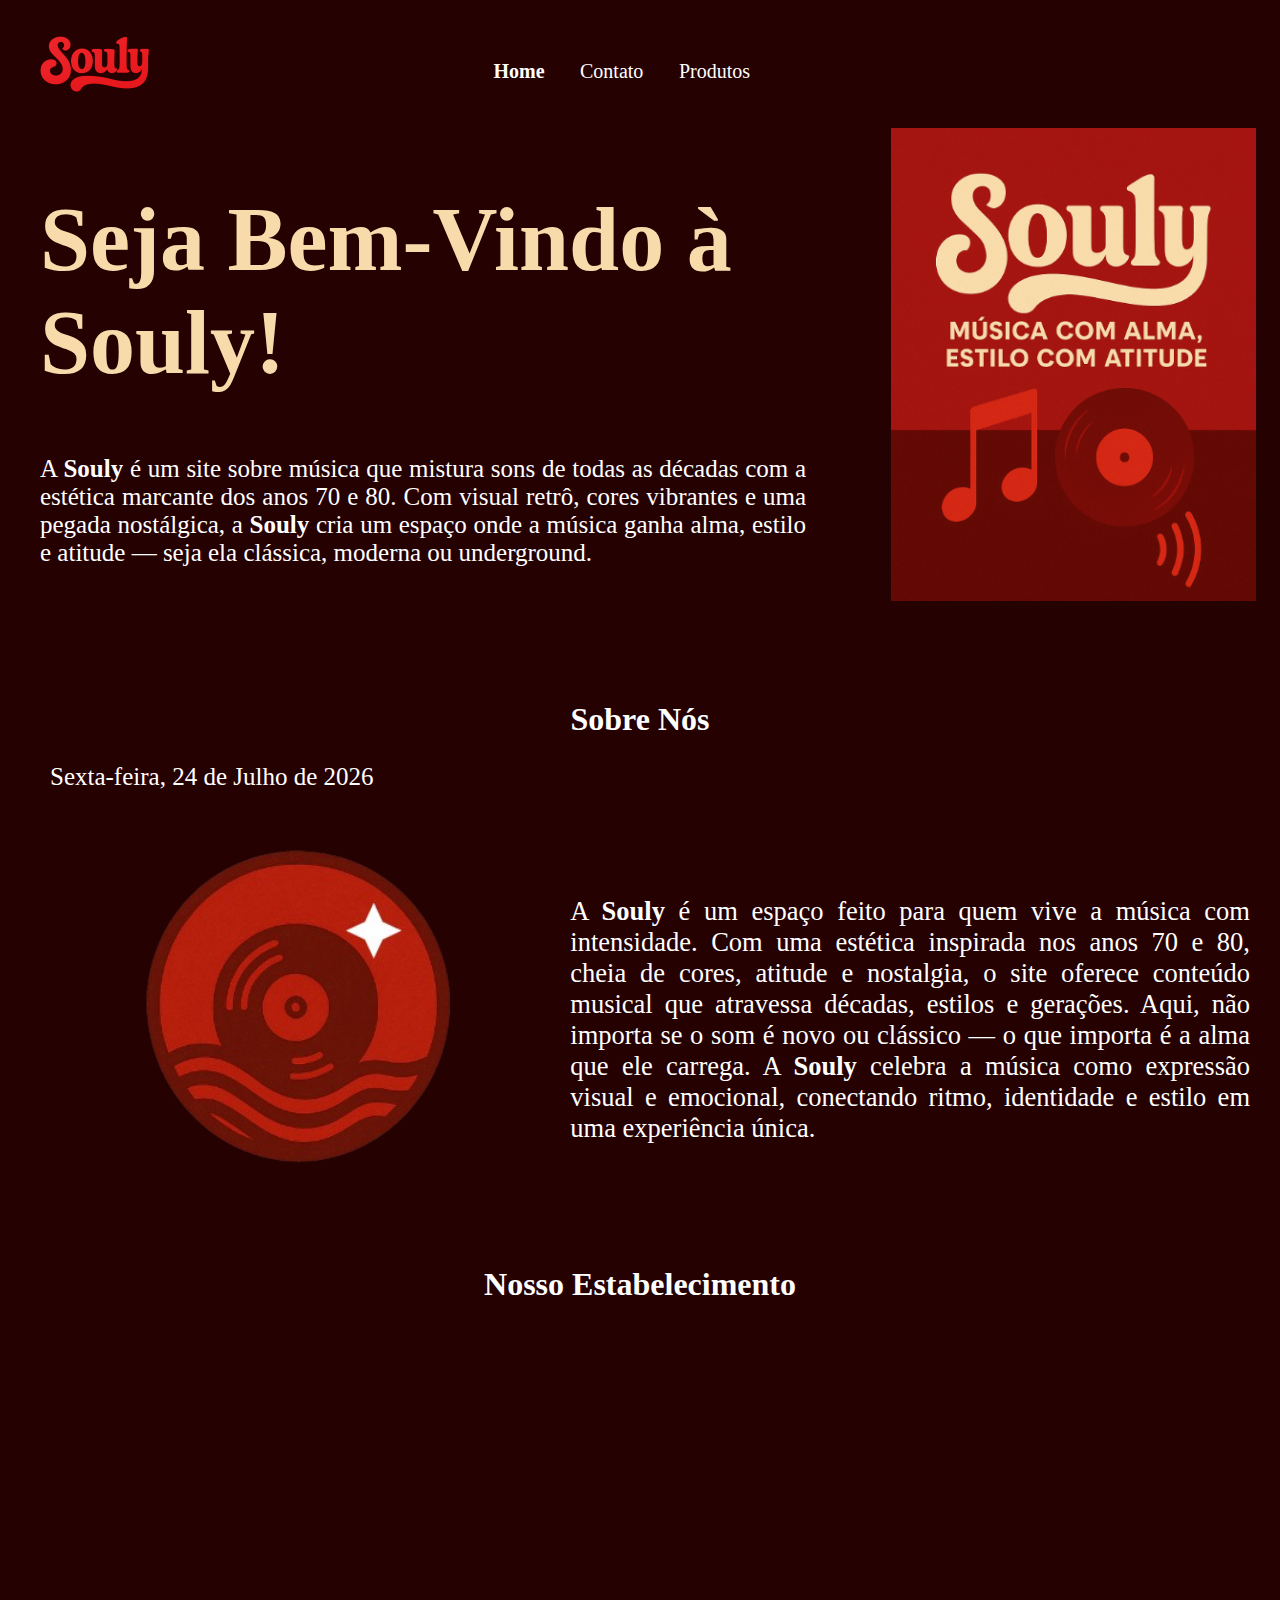
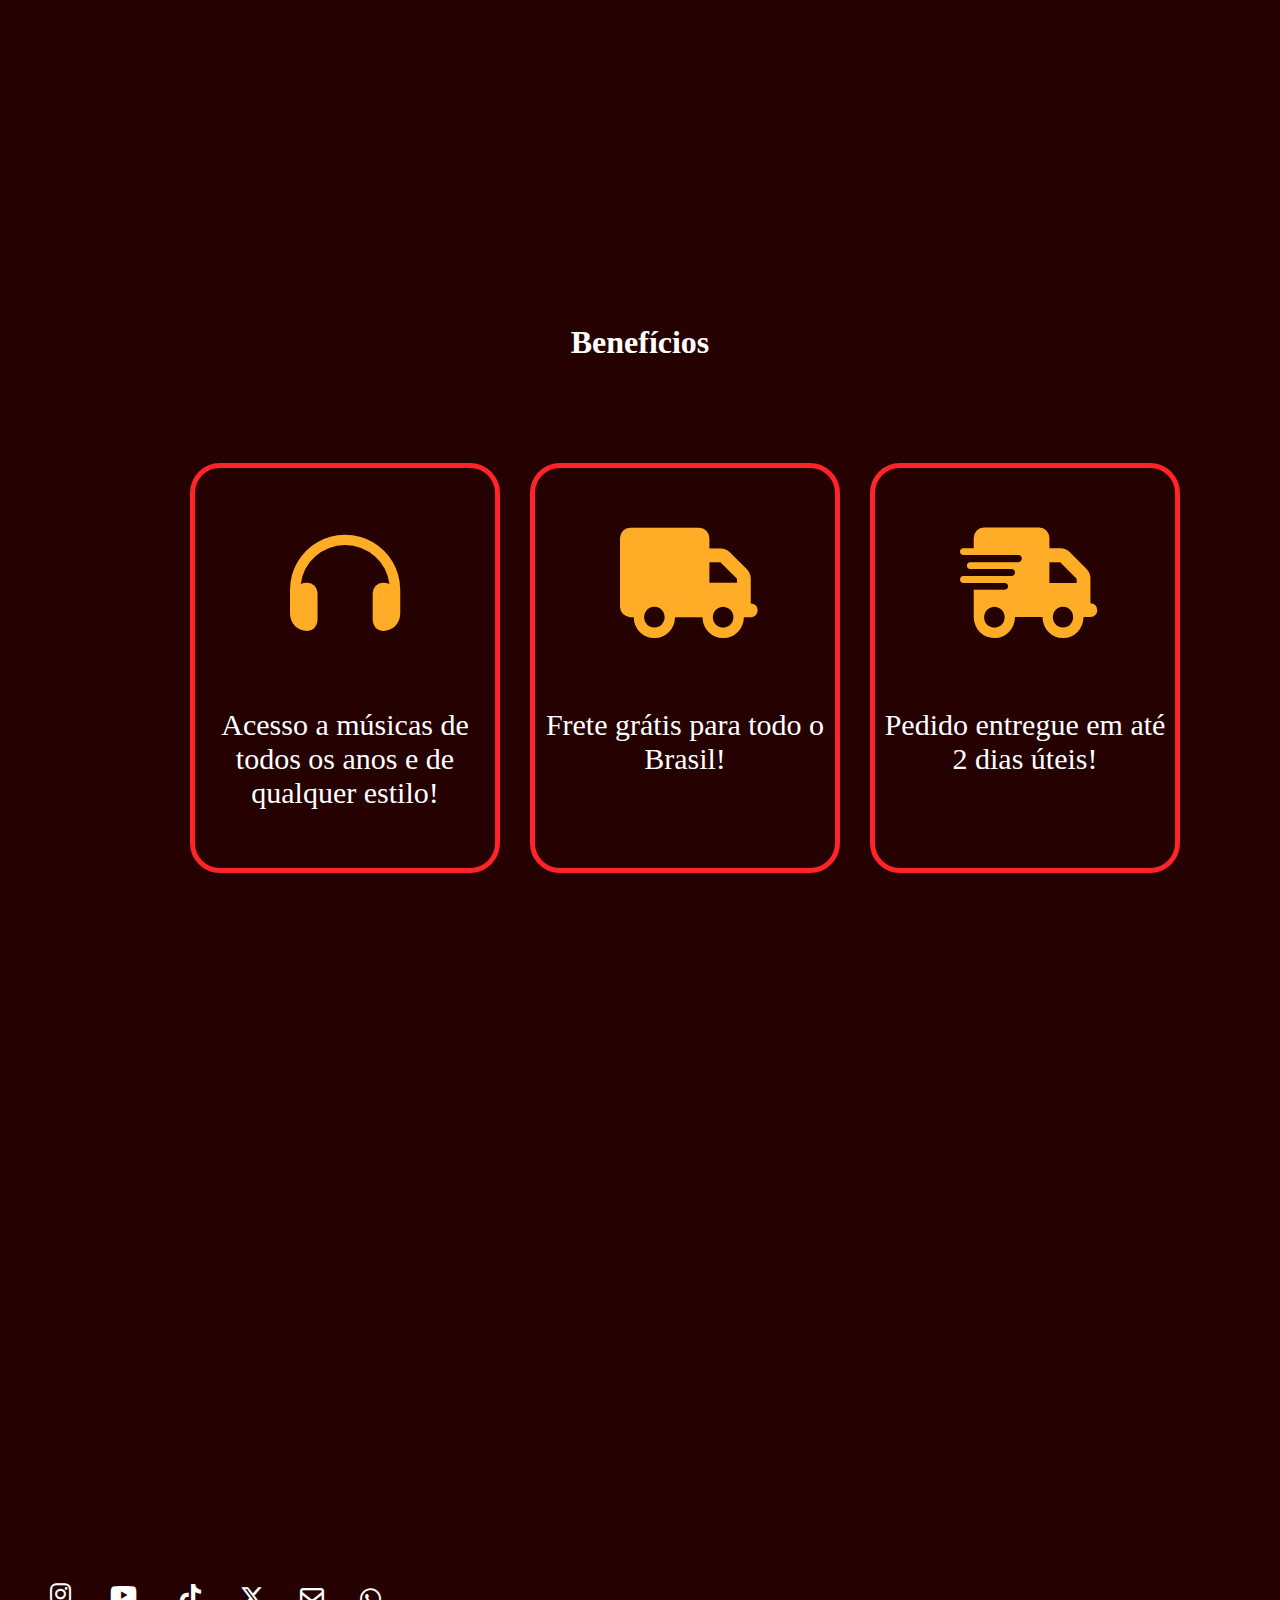
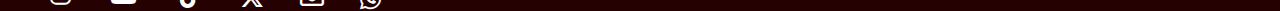
<file: index.html>
<html>
    <head>
        <link rel="stylesheet" href="css.css">
        <link rel="stylesheet" href="https://cdnjs.cloudflare.com/ajax/libs/font-awesome/6.5.0/css/all.min.css">
        <meta charset="UTF-8">
        <link rel="icon" type="image/png" href="soulyy.png">
        <meta name="viewport" content="width=device-width, initial-scale=1.0">
        <title>Home | Souly</title>
        <script>
            alert('Bem Vindo à Souly');

            dia = new Array("Domingo", "Segunda-feira", "Terça-feira", "Quarta-feira", "Quinta-feira", "Sexta-feira", "Sábado")
            mes = new Array("Janeiro", "Fevereiro", "Março", "Abril", "Maio", "Junho", "Julho", "Agosto", "Setembro", "Outubro", "Novembro", "Dezembro")
            data = new Date
        </script>
    </head>
        <body>
            <header>
                <div>
                    <!--Logo SPORTFY-->
                    <a href="index.html" self="blank">
                        <img src="soulyy.png" title="Souly" class="logo"/>
                    </a>
                    <!--MENU-->
                    <nav class="itens">
                        <ul>
                            <!--ITENS DO MENU-->
                            <a href="index.html"><strong>Home</strong></a>
                            <a href="indexcontato.html">Contato</a>
                            <a href="indexprodutos.html">Produtos</a>
                        </ul>
                    </nav>
                </div>
            </header>
            <!--INÍCIO-->
            <div class="container">
                <div class="divBannerTexto">
                    <h1 class="titulo">Seja Bem-Vindo à Souly!</h1>
                    <p>A <strong>Souly</strong> é um site sobre música que mistura sons de todas as décadas com a estética marcante dos anos 70 e 80. Com visual retrô, cores vibrantes e uma pegada nostálgica, a <strong>Souly</strong> cria um espaço onde a música ganha alma, estilo e atitude — seja ela clássica, moderna ou underground.</p>
                </div>
                <img src="cortada.png" title="Música" class="banner">
            </div>
            <!--SOBRE NÓS-->
                <h1 class="sobre">Sobre Nós</h1>
                <p>
                    <script>
                        document.write(dia[data.getDay()] + ", " + data.getDate() + " de " + mes[data.getMonth()] + " de " + data.getFullYear());
                    </script>
                </p>
                    <div class="container2">
                            <img src="logo_imagem.png" title="Logo" class="imagem"/>
                        <div class="quadrado">
                            <div>
                                <p class="nos">A <strong>Souly</strong> é um espaço feito para quem vive a música com intensidade. Com uma estética inspirada nos anos 70 e 80, cheia de cores, atitude e nostalgia, o site oferece conteúdo musical que atravessa décadas, estilos e gerações. Aqui, não importa se o som é novo ou clássico — o que importa é a alma que ele carrega. A <strong>Souly</strong> celebra a música como expressão visual e emocional, conectando ritmo, identidade e estilo em uma experiência única.</p>
                            </div>
                        </div>
                    </div>
            <!--LOCALIZAÇÃO-->
            <h1 class="localizacao">Nosso Estabelecimento</h1>
                <iframe src="https://www.google.com/maps/embed?pb=!1m18!1m12!1m3!1d3654.8841334497256!2d-46.560911525484116!3d-23.644320164643613!2m3!1f0!2f0!3f0!3m2!1i1024!2i768!4f13.1!3m3!1m2!1s0x94ce5cec46ebe475%3A0x8d2c14858d37a05e!2sEscola%20Senai%20Armando%20de%20Arruda%20Pereira!5e0!3m2!1spt-BR!2sbr!4v1748568190153!5m2!1spt-BR!2sbr" width="600" height="450" style="border:0; margin-left: 377px; margin-top: 50px;" allowfullscreen="" loading="lazy" referrerpolicy="no-referrer-when-downgrade"></iframe>
            <!--BENEFÍCIOS-->
            <h1 class="beneficio">Benefícios</h1>
                <div class="container3">
                    <div class="quadrado2">
                        <i class="fa-solid fa-headphones" style="color: #ffac27; font-size: 110px; margin-left: 95px; margin-top: 60px;"></i>
                        <p class="b">Acesso a músicas de todos os anos e de qualquer estilo!</p>                       
                    </div>
                    <div class="quadrado2">
                        <i class="fa-solid fa-truck" style="color: #ffac27; font-size: 110px; margin-left: 85px; margin-top: 60px;"></i>
                        <p class="b">Frete grátis para todo o Brasil!</p>
                    </div>
                    <div class="quadrado2">
                        <i class="fa-solid fa-truck-fast" style="color: #ffac27; font-size: 110px; margin-left: 85px; margin-top: 60px;"></i>
                        <p class="b">Pedido entregue em até 2 dias úteis!</p>
                    </div>
                </div>
            <!--VÍDEO-->
            <iframe width="600" height="450" style="margin-top: 150px; margin-left: 377px;" src="https://www.youtube.com/embed/QWmJxAVGnEk?si=-pH3RGFQObwanLsm" title="YouTube video player" frameborder="0" allow="accelerometer; autoplay; clipboard-write; encrypted-media; gyroscope; picture-in-picture; web-share" referrerpolicy="strict-origin-when-cross-origin" allowfullscreen></iframe>
            <!--RODAPÉ-->
                <footer>
                    
                    <div class="instagram">
                        <a href="https://www.instagram.com/g.rafaelribeiro/"><i class="fa-brands fa-instagram fa-xl" style="color: #ffffff; margin-top: 20px; margin-right: 40px;"></i></a><a><i class="fa-brands fa-youtube fa-xl" style="color: #ffffff; margin-left: 60px;"></i></a><a><i class="fa-brands fa-tiktok fa-xl" style="color: #ffffff; margin-left: 130px;"></i></a><a><i class="fa-brands fa-x-twitter fa-xl" style="color: #ffffff; margin-left: 190px;"></i></a><a><i class="fa-regular fa-envelope fa-xl" style="color: #ffffff; margin-left: 250px;"></i></a><a><i class="fa-brands fa-whatsapp fa-xl" style="color: white; margin-left: 310px;"></i></a>
                    </div>
                </footer>
        </body>
</html>
</file>
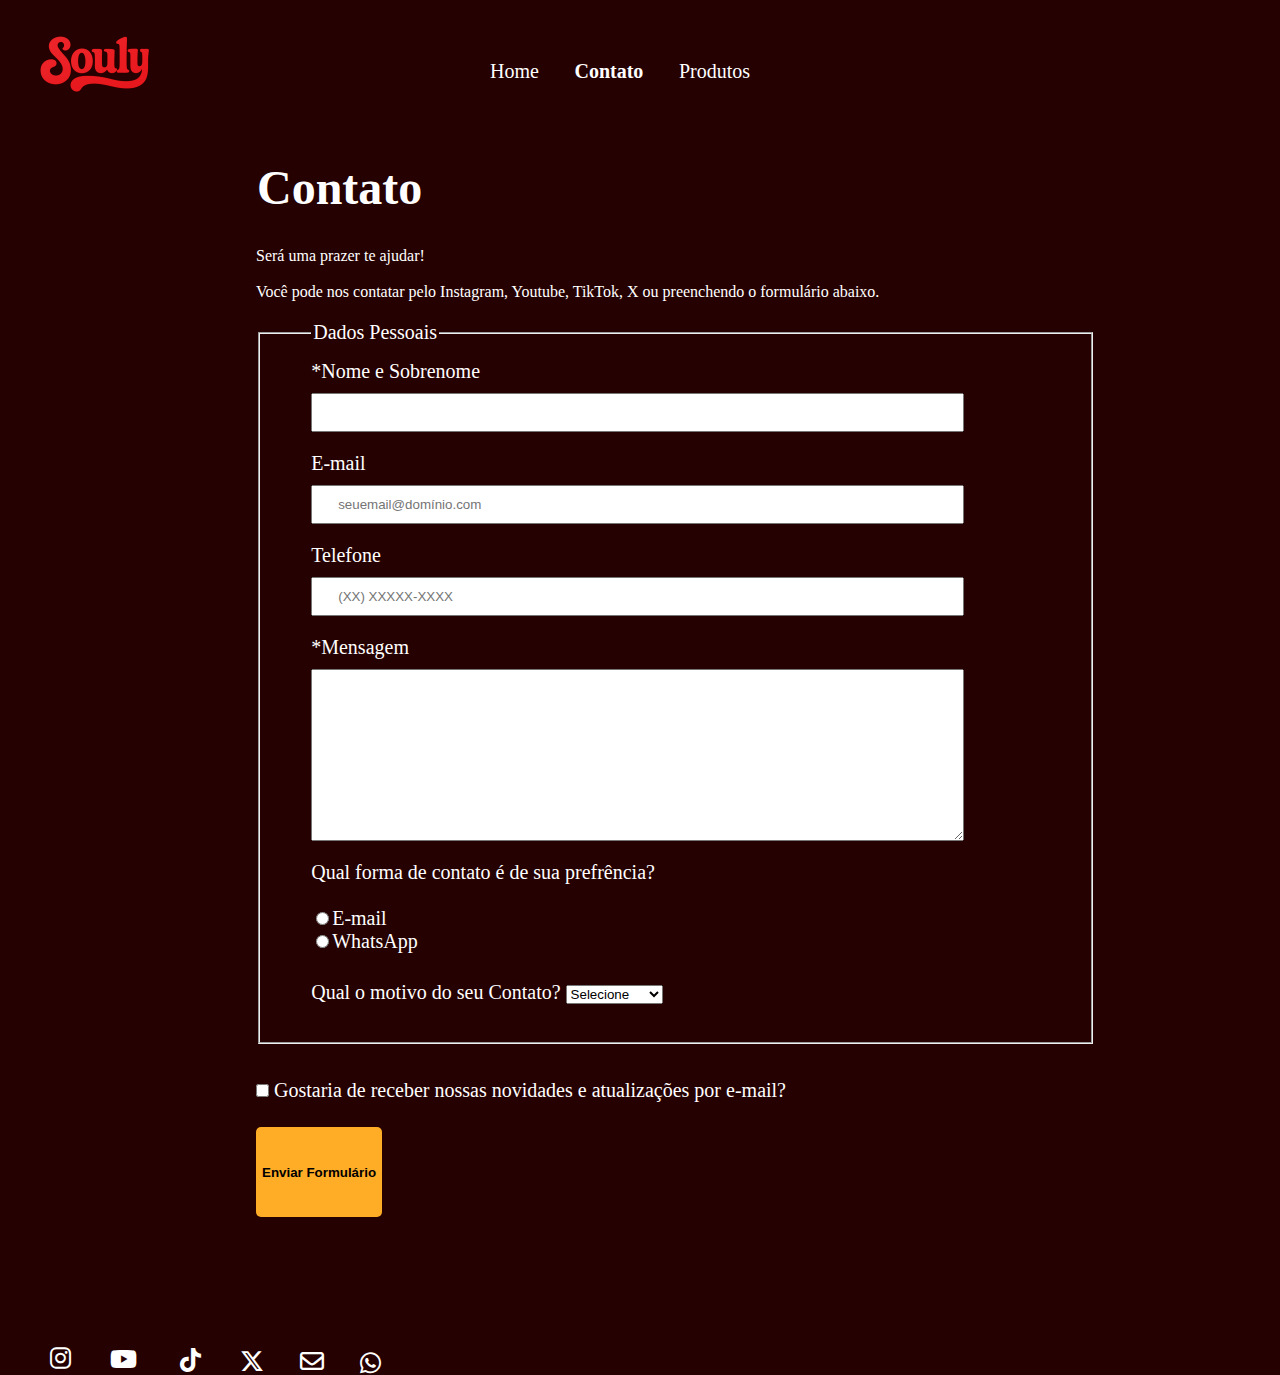
<file: indexcontato.html>
<html>
    <head>
        <link rel="stylesheet" href="contato.css">
        <link rel="stylesheet" href="https://cdnjs.cloudflare.com/ajax/libs/font-awesome/6.5.0/css/all.min.css">
        <meta charset="UTF-8">
        <link rel="icon" type="image/png" href="soulyy.png">
        <meta name="viewport" content="width=device-width, initial-scale=1.0">
        <title>Contato | Souly</title>
    </head>
        <body>
            <header>
                <div>
                    <!--Logo SPORTFY-->
                    <a href="index.html" self="blank">
                        <img src="soulyy.png" title="Souly" class="logo"/>
                    </a>
                    <!--MENU-->
                    <nav class="itens">
                        <ul>
                            <!--ITENS DO MENU-->
                            <a href="index.html">Home</a>
                            <a href="indexcontato.html"><strong>Contato</strong></a>
                            <a href="indexprodutos.html">Produtos</a>
                        </ul>
                    </nav>
                </div>
            </header>
            <main>
                <ul class="contatos-titulos">
                    <h1 class="contatos-item" style="color: white; font-family: Tahoma; text-decoration: none; font-size: 300%; margin-left: 17.5%;"> Contato</h1>
                </ul>
                <div id="formRetorno" class="divRetorno">
                    
                    <p id="textoRetorno" class="texto-contatos"></p>
                </div>
                <div id="formulario">
                    <p class="texto-contatos">
                        Será uma prazer te ajudar!
                        <br><br>
                        Você pode nos contatar pelo Instagram, Youtube, TikTok, X ou preenchendo o formulário abaixo.
                    </p>
                    <form id="frmContato">
                        <fieldset>
                            <legend style="color: white; font-family: Tahoma;">Dados Pessoais</legend>
                            <label style="color: white; font-family: Tahoma;">*Nome e Sobrenome</label>
                            <input type="text" id="sobrenome" name="" class="input-padrao" required>

                            <label style="color: white; font-family: Tahoma;">E-mail</label>
                            <input type="text" id="email" name="" class="input-padrao" placeholder="seuemail@domínio.com">

                            <label style="color: white; font-family: Tahoma;">Telefone</label>
                            <input type="tel" id="telefone" name="" class="input-padrao" placeholder="(XX) XXXXX-XXXX">

                            <label style="color: white; font-family: Tahoma;">*Mensagem</label>
                            <textarea cols="70" rows="10" id="mensagem" class="input-padrao" required></textarea>

                            <label style="color: white; font-family: Tahoma;">Qual forma de contato é de sua prefrência?
                                <br><br>
                                <input type="radio" value="radio-mail" name="Contato">E-mail
                                <br>
                                <input type="radio" value="radio-zap" name="Contato">WhatsApp
                            </label>

                            <br>
                            <label style="color: white; font-family: Tahoma;">Qual o motivo do seu Contato?
                                <select>
                                    <option>Selecione</option>
                                    <option>Dúvida</option>
                                    <option>Sugestão</option>
                                    <option>Elogio</option>
                                    <option>Reclamação</option>
                                </select>
                            </label>
                            <br>
                        </fieldset>

                        <label style="color: white; font-family: Tahoma;"><input type="checkbox" class="chk"> Gostaria de receber nossas novidades e atualizações por e-mail?</label>

                        <input type="submit" id="enviar" value="Enviar Formulário" class="enviar">
                    </form>
                </div>
            </main>
            <!--RODAPÉ-->
                <footer>
                    <div class="instagram">
                        <a href="https://www.instagram.com/g.rafaelribeiro/"><i class="fa-brands fa-instagram fa-xl" style="color: #ffffff; margin-top: 20px; margin-right: 40px;"></i></a><a><i class="fa-brands fa-youtube fa-xl" style="color: #ffffff; margin-left: 60px;"></i></a><a><i class="fa-brands fa-tiktok fa-xl" style="color: #ffffff; margin-left: 130px;"></i></a><a><i class="fa-brands fa-x-twitter fa-xl" style="color: #ffffff; margin-left: 190px;"></i></a><a><i class="fa-regular fa-envelope fa-xl" style="color: #ffffff; margin-left: 250px;"></i></a><a><i class="fa-brands fa-whatsapp fa-xl" style="color: white; margin-left: 310px;"></i></a>
                    </div>
                </footer>
                <script src="form.js"></script>
        </body>
</html>
</file>
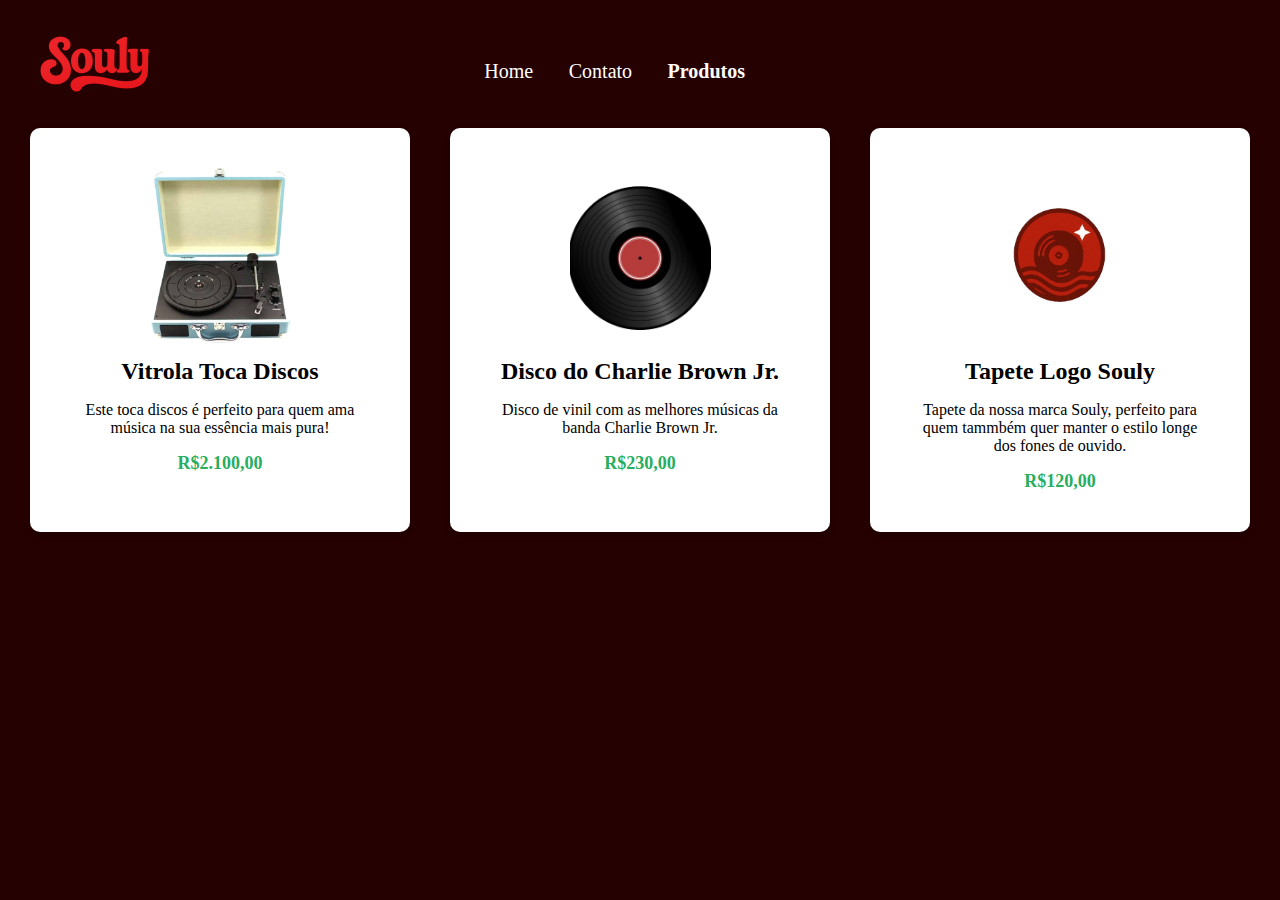
<file: indexprodutos.html>
<html>
    <head>
        <link rel="stylesheet" href="produtos.css">
        <link rel="stylesheet" href="https://cdnjs.cloudflare.com/ajax/libs/font-awesome/6.5.0/css/all.min.css">
        <meta charset="UTF-8">
        <link rel="icon" type="image/png" href="soulyy.png">
        <meta name="viewport" content="width=device-width, initial-scale=1.0">
        <title>Produtos | Souly</title>
        <script>
            //POP-UP de detalhe do produto
                function abrirDetalhes(nome, imagem, descricao, preco) {
                const url = `indexpop-produtos.html?nome=${encodeURIComponent(nome)}&imagem=${encodeURIComponent(imagem)}&descricao=${encodeURIComponent(descricao)}&preco=${encodeURIComponent(preco)}`;
                window.open(url, '_blank', "width=800,height=700"); 
            }
        </script>
    </head>
        <body>
            <header>
                <div>
                    <!--Logo SPORTFY-->
                    <a href="index.html" self="blank">
                        <img src="soulyy.png" title="Souly" class="logo"/>
                    </a>
                    <!--MENU-->
                    <nav class="itens">
                        <ul>
                            <!--ITENS DO MENU-->
                            <a href="index.html">Home</a>
                            <a href="indexcontato.html">Contato</a>
                            <a href="indexprodutos.html"><strong>Produtos</strong></a>
                        </ul>
                    </nav>
                </div>
            </header>
            <div class="container">
                <div class="card" onclick="abrirDetalhes('Vitrola Toca Discos','toca_disco.png','Este toca discos é perfeito para quem ama música na sua essência mais pura!','Por: R$2.100,00')">
                    <img src="toca_disco.png" alt="Produto 1">
                    <h2>Vitrola Toca Discos</h2>
                    <p>Este toca discos é perfeito para quem ama música na sua essência mais pura!</p>
                    <span class="preco">R$2.100,00</span>    
                </div>
                <div class="card" onclick="abrirDetalhes('Disco de Vinil Charlie Brown Jr.','disco1.png','Este disco é perfeito para pessoas que gostam das músicas da banda Charlie Brown Jr!','Por: R$230,00')">
                    <img src="disco1.png" alt="Produto 1">
                    <h2>Disco do Charlie Brown Jr.</h2>
                    <p>Disco de vinil com as melhores músicas da banda Charlie Brown Jr.</p>
                    <span class="preco">R$230,00</span>    
                </div>
                <div class="card" onclick="abrirDetalhes('Tapete Logo Souly','logo_imagem.png','Este é o tapete é perfeito para quem quer extender seus gostos por músicas para fora dos fones de ouvidos!','Por: R$120,00')">
                    <img src="logo_imagem.png" alt="Produto 1">
                    <h2>Tapete Logo Souly</h2>
                    <p>Tapete da nossa marca Souly, perfeito para quem tammbém quer manter o estilo longe dos fones de ouvido.</p>
                    <span class="preco">R$120,00</span>    
                </div>
            </div>
</file>
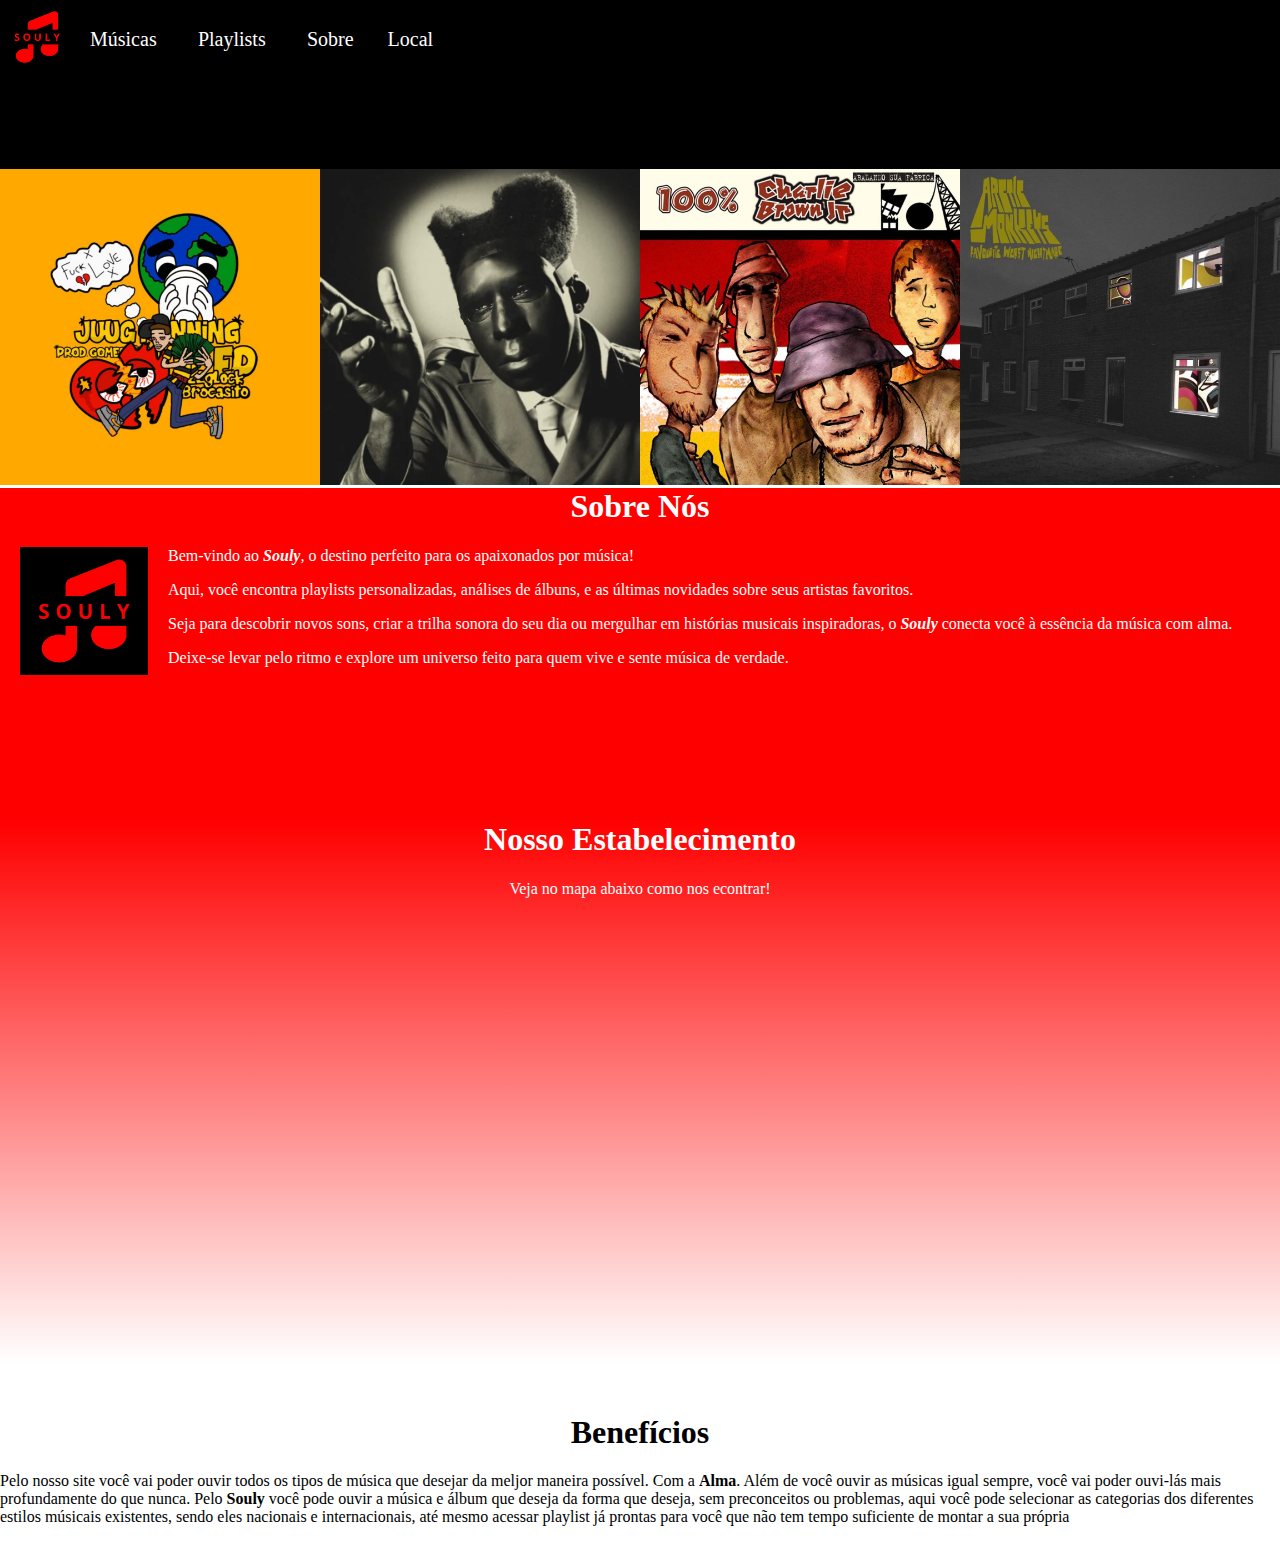
<file: Início.html>
<html>
    <head>
        <link rel="stylesheet" href="Tamanho.css">
        <meta charset="UTF-8">
        <title>Souly - Ouça músicas com a alma</title>
        <link rel="icon" type="image/jpeg" href="newlogo.jpeg">
    </head>
    <body>
        <header>
            <div class = "divheader">
                <!--Logo-->
                <a href="file:///C:/Users/Rafael/Desktop/Desenvolvimento_WEB/In%C3%ADcio.html" self="_blank">
                    <img src="newlogo.jpeg" title="Logo" class="newlogo"/>
                </a>
                <!--Menu-->
                <nav>
                    <ul>
                        <!--Itens do Menu-->
                        <a href="file:///C:/Users/Rafael/Desktop/Desenvolvimento_WEB/Continua%C3%A7%C3%A3o.html" self="_blank" class="risco">Músicas</a>   |   
                        <a href="file:///C:/Users/Rafael/Desktop/Desenvolvimento_WEB/Continua%C3%A7%C3%A3o2.html" self="_blank" class="risco">Playlists</a>   |  
                        <a href="#" class="risco">Sobre</a>
                        <a href="#" class="risco">Local</a>
                    </ul>
                </nav>
            </div>
        </header>
            <img src="banner2.jpg" title="banner" class="imagem">
        <main>
            <section class="fundo">
                <h1 class="titulo">Sobre Nós</h1>
                <img src="newlogo.jpeg" title="foto" class="foto"/>
                <p> Bem-vindo ao <i><strong>Souly</strong></i>, o destino perfeito para os apaixonados por música! </p> 
                <p> Aqui, você encontra playlists personalizadas, 
                    análises de álbuns, e as últimas novidades sobre seus artistas favoritos. </p> 
                <p> Seja para descobrir novos sons, criar a trilha sonora do seu dia ou mergulhar em histórias musicais inspiradoras, 
                    o <i><strong>Souly</strong></i> conecta você à essência da música com alma. </p>
                <p> Deixe-se levar pelo ritmo e explore um universo feito para quem vive e sente música de verdade. </p>
                </div>
            </section>
            <!--NOSSO ESTABELECIMENTO-->
            <section class="fund">
                <h1 class="lugar">Nosso Estabelecimento</h1>
                <p class="mapa">Veja no mapa abaixo como nos econtrar!</p>
                <div class="mapaGeral">
                    <iframe src="https://www.google.com/maps/embed?pb=!1m18!1m12!1m3!1d3654.884133449725!2d-46.560911525484144!3d-
                    23.64432016464363!2m3!1f0!2f0!3f0!3m2!1i1024!2i768!4f13.1!3m3!1m2!1s0x94ce5cec46ebe475%3A0x8d2c14858d37a05e!
                    2sEscola%20Senai%20Armando%20de%20Arruda%20Pereira!5e0!3m2!1spt-PT!2sbr!4v1740608308824!5m2!1spt-PT!2sbr" width="600" 
                    height="450" style="border:0;" allowfullscreen="" loading="lazy" referrerpolicy="no-referrer-when-downgrade"></iframe>
                </div>
            </section>
        </main>
        <main>
            <section>
                <h1 class="meio">Benefícios</h1>
                <p class="escrita">Pelo nosso site você vai poder ouvir todos os tipos de música que desejar da meljor maneira possível.
                    Com a <strong>Alma</strong>. Além de você ouvir as músicas igual sempre, você vai poder ouvi-lás mais profundamente do que
                    nunca.
                    Pelo <strong>Souly</strong> você pode ouvir a música e álbum que deseja da forma que deseja, sem preconceitos ou problemas,
                    aqui você pode selecionar as categorias dos diferentes estilos músicais existentes, sendo eles nacionais e internacionais,
                    até mesmo acessar playlist já prontas para você que não tem tempo suficiente de montar a sua própria
                </p>
            </section>
        </main>
    </body>
</html>
</file>
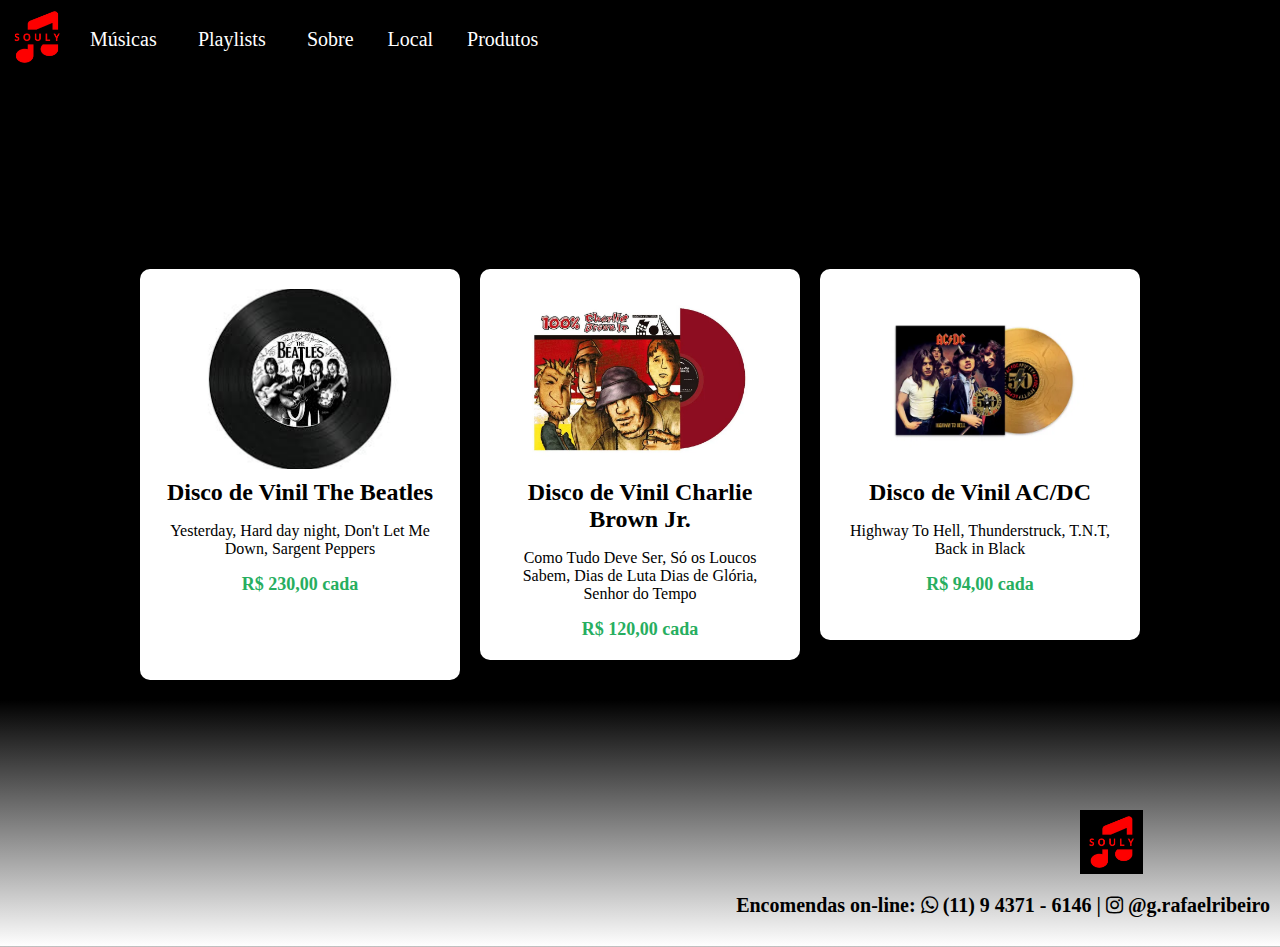
<file: produtos.html>
<html>
    <head>
        <link rel="stylesheet" href="cara.css">
        <link rel="stylesheet" href="https://maxcdn.bootstrapcdn.com/font-awesome/4.5.0/css/font-awesome.min.css">
        <meta charset="UTF-8">
        <title>Produtos | Souly</title>
        <link rel="icon" type="image/jpeg" href="newlogo.jpeg">
    </head>
    <body>
        <header>
            <div class = "divheader">
                <!--Logo-->
                <a href="file:///C:/Users/Rafael/Desktop/Desenvolvimento_WEB/index.html" self="_blank">
                    <img src="newlogo.jpeg" title="Logo" class="newlogo"/>
                </a>
                <!--Menu-->
                <nav>
                    <ul>
                        <!--Itens do Menu-->
                        <a href="file:///C:/Users/Rafael/Desktop/Desenvolvimento_WEB/Continua%C3%A7%C3%A3o.html" self="_blank" class="risco">Músicas</a>   |   
                        <a href="file:///C:/Users/Rafael/Desktop/Desenvolvimento_WEB/Continua%C3%A7%C3%A3o2.html" self="_blank" class="risco">Playlists</a>   |  
                        <a href="#" class="risco">Sobre</a>
                        <a href="#" class="risco">Local</a>
                        <a href="file:///C:/Users/Rafael/Desktop/Desenvolvimento_WEB/produtos.html" class="risco">Produtos</a>
                    </ul>
                </nav>
            </div>
            <div class="container">
                <div class="card">
                    <img src="disco.jpg" alt="Produto 1">
                    <h2>Disco de Vinil The Beatles</h2>
                    <p>Yesterday, Hard day night, Don't Let Me Down, Sargent Peppers</p>
                    <span class="preco">R$ 230,00 cada</span>    
                </div>
            <div class="container">
                <div class="card">
                    <img src="charlie.webp" alt="Produto 2">
                    <h2>Disco de Vinil Charlie Brown Jr.</h2>
                    <p>Como Tudo Deve Ser, Só os Loucos Sabem, Dias de Luta Dias de Glória, Senhor do Tempo</p>
                    <span class="preco">R$ 120,00 cada</span>   
                 </div>
            <div class="container">
                <div class="card">
                    <img src="acdc.webp" alt="Produto 3">
                    <h2>Disco de Vinil AC/DC</h2>
                    <p>Highway To Hell, Thunderstruck, T.N.T, Back in Black</p>
                    <span class="preco">R$ 94,00 cada</span>   
                </div>
            </div>
            </div>
        </header>  
        <!--Rodapé do SITE-->
        <footer>
            <img src="newlogo.jpeg" alt="Souly" class="logo_footer"/>
            <p>Encomendas on-line: <a href="https://wa.me/5511943716146"><i class="fa fa-whatsapp"></i></a> (11) 9 4371 - 6146 | <a href="https://www.instagram.com/g.rafaelribeiro/"><i class="fa fa-instagram"></i></a> @g.rafaelribeiro</p>
        </footer>  
    </body>
</html>
</file>
<file: css.css>
/*É o tamanho das Imagens*/
.logo{
    width: 10%;
    margin-left: 30px;
}
/*Estilizaçao do BODY do site*/
body{
    margin: 0;
    border: 0;
    font-family: 'Tahoma';
    background-color: #260101;
}
/*Estilização da DIV do header*/
.divHeader{
    position: relative;
    margin: auto;
    padding-bottom: 75px;
}
.nome {
    position: absolute;
    top: 37px;
    left: 90px;
    color: white;
    font-size: 20;
    font-family: Tahoma;
}
/*Estilização do MENU do site*/
nav{
    position: absolute;
    top: 22px;
    right: 0px;
}
nav a{
    display: inline;
    color: white;
    font-size: 20;
    margin-right: 30;
    text-decoration: none;
}
footer {
    background-position: center;
    background-color: rgba(0, 0, 0, 0);
    padding: 100px 10px 10px 0;
}
footer p {
    color: white;
    font-size: 20px;
    margin-left: 30px;
    width: 200px;
    position:absolute;
}
.instagram {
    text-align: center;
    margin-left: 50px;
    width: 50px;
}
.itens {
    margin-top: 14px;
    margin-right: 500px;
    font-size: 22px;
}
.titulo {
    color: #F9DBAB;
    font-family: Tahoma;
    font-size: 90px;
    width: 90%;
}
p {
    color: white;
    font-family: Tahoma;
    font-size: 25px;
    margin-left: 50px;
    margin-right: 760px;
}
.banner {
    width: 30%;
    /* margin-left: 800px; */
    clear: left;
}
.divBannerTexto {
    float: left;
    width: 70%;
}
.divBannerTexto p{
    color: white;
    font-family: Tahoma;
    font-size: 25px;
    width: 90%;
    text-align: justify;
    padding: 0;
    margin: 0;
}
.container {
    width: 95%;
    padding-left: 40px;
}
.container2 {
    display: flex;
    gap: 40px;
}
.quadrado {
    width: 650px;
    height: 450px;
    background: transparent;
    font-size: 20px;
    border-radius: 30px; 
    margin-left: 30px;
    margin-bottom: 50px;
    display: flex;
    flex-direction: column;
}
.sobre {
    color: white;
    font-family: Tahoma;
    text-align: center;
    margin-top: 100px;
}
.nos {
    color: white;
    font-family: Tahoma;
    font-size: 26.5px;
    margin-right: 30px;
    margin-top: 80px;
    text-align: justify;
    margin-left: -100px;
}
.imagem {
    width: 50%;
    margin-top: -100px;
}
.localizacao {
    color: white;
    text-align: center;
    font-family: Tahoma;
    margin-top: -50px;
}
.container3 {
    display: flex;
    gap: 30px;
    margin-left: 190px;
}
.quadrado2 {
    width: 300px;
    height: 400px;
    background: transparent;
    border-radius: 30px;
    border: 5px solid #FF2427;
    transition: transform 0.3s ease-in-out;
    margin-top: 80px;
}
.quadrado2:hover {
    transform: scale(1.05);
}
.beneficio {
    color: white;
    font-family: Tahoma;
    text-align: center;
    margin-top: 100px;
}
.b {
    color: white;
    font-family: Tahoma;
    font-size: 30px;
    width: 100%;
    text-align: center;
    margin-left: 0px;
    margin-top: 70px;
}
.e {
    color: white;
    font-family: Tahoma;
    font-size: 30px;
    text-align: center;
    width: 100%;
    margin-left: 0px;
    margin-top: 70px;
}
/* RESPONSIVIDADE */
@media screen and (max-width: 768px) {
  .divBannerTexto, .quadrado {
    padding: 0 20px;
    text-align: center;
  }
}
</file>
<file: contato.css>
/*É o tamanho das Imagens*/
.logo{
    width: 10%;
    margin-left: 30px;
}
/*Estilizaçao do BODY do site*/
body{
    margin: 0;
    border: 0;
    font-family: 'Tahoma';
    background-color: #260101;
}
/*Estilização da DIV do header*/
.divHeader{
    position: relative;
    margin: auto;
    padding-bottom: 75px;
}
/*Estilização do MENU do site*/
nav{
    position: absolute;
    top: 22px;
    right: 0px;
}
nav a{
    display: inline;
    color: white;
    font-size: 20;
    margin-right: 30;
    text-decoration: none;
}
.itens {
    margin-top: 14px;
    margin-right: 500px;
    font-size: 22px;
}
footer {
    background-position: center;
    background-color: rgba(0, 0, 0, 0);
    padding: 100px 10px 10px 0;
}
footer p {
    color: white;
    font-size: 20px;
    margin-left: 30px;
    width: 200px;
    position:absolute;
}
.instagram {
    text-align: center;
    margin-left: 50px;
    width: 50px;
}
/*TÍTULOS*/
.contatos-titulo {
    font-size: 40px;
    font-weight: bold;
    color: #260101;
    font-family: cursive;
    list-style: none;
}
.texto-contatos {
    padding-left: 20%;
    color: white;
    font-family: Tahoma;
    font-size: 100%;
}
/*Formulário*/
form {
    margin-top: 20px;
    margin-left: 20%;
    margin-bottom: 0;
}
form label, form legend {
    display: block;
    font-size: 20px;
    margin: 0 0 10px;
}
fieldset {
    width: 75%;
    padding-left: 5%;
    margin-bottom: 2%;
}
.input-padrao {
    display: block;
    margin: 0 0 20px;
    padding: 10px 25px;
    width: 85%;
}
.chk {
    margin: 20px 0 ;
    color: white;
    font-family: Tahoma;
}
.enviar {
    height: 10%;
    margin-bottom: 20px;
    background: #ffac27;
    color: black;
    font-weight: bold;
    border: none;
    border-radius: 5px;
    transition: 1s all;
    cursor: pointer;
}
.enviar:hover {
    background: rgb(192, 106, 0);
    transform: scale(1.2);
}
/*DIV do retorno do formulário*/
.divRetorno {
    display: none;
    margin-bottom: 15px;
}
.divRetorno p {
    font-size: 24px;
}
.container4 {
    display: flex;
    gap: 30px;
    margin-left: 190px;
}
.quadrado4 {
    width: 300px;
    height: 400px;
    background: transparent;
    border-radius: 30px;
    border: 5px solid #FF2427;
    transition: transform 0.3s ease-in-out;
    margin-top: 80px;
}
.quadrado4:hover {
    transform: scale(1.05);
}
/* RESPONSIVIDADE */
@media screen and (max-width: 768px) {
  .divBannerTexto, .quadrado {
    padding: 0 20px;
    text-align: center;
  }
}
</file>
<file: produtos.css>
/*É o tamanho das Imagens*/
.logo{
    width: 10%;
    margin-left: 30px;
}
/*Estilizaçao do BODY do site*/
body{
    margin: 0;
    border: 0;
    font-family: 'Tahoma';
    background-color: #260101;
}
/*Estilização da DIV do header*/
.divHeader{
    position: relative;
    margin: auto;
    padding-bottom: 75px;
}
/*Estilização do MENU do site*/
nav{
    position: absolute;
    top: 22px;
    right: 0px;
}
nav a{
    display: inline;
    color: white;
    font-size: 20;
    margin-right: 30;
    text-decoration: none;
}
.itens {
    margin-top: 14px;
    margin-right: 505px;
    font-size: 22px;
}
footer {
    background-position: center;
    background-color: rgba(0, 0, 0, 0);
    padding: 100px 10px 10px 0;
}
footer p {
    color: white;
    font-size: 20px;
    margin-left: 30px;
    width: 200px;
    position:absolute;
}
.instagram {
    text-align: center;
    margin-left: 50px;
    width: 50px;
}
/*Container dos cards*/
.container {
    display: flex;
    justify-content: center;
    flex-wrap: wrap;
    gap: 40px;
    padding-bottom: 20px;
}
/*Estilização do card*/
.card {
    background-color: white;
    width: 300px;
    border-radius: 10px;
    box-shadow: 0 4px 8px rgba(0, 0, 0, 0.2);
    padding: 40px;
    text-align: center;
    transition: transform 0.3s ease-in-out;
}
.card:hover {
    transform: scale(1.05);
}
/*Imagens*/
.card img {
    width: 47%;
    height: 180px;
    object-fit: cover;
    border-radius: 10px;
}
/*Título*/
.card h2 {
    margin: 10px 0;
}
/*Preço*/
.preco {
    font-size: 18px;
    font-weight: bold;
    color: #27ae60;
    margin: 10px 0;
}
/* RESPONSIVIDADE */
@media screen and (max-width: 768px) {
  .divBannerTexto, .quadrado {
    padding: 0 20px;
    text-align: center;
  }
}
</file>
<file: Tamanho.css>
/*É o tamanho das Imagens*/
.newlogo{
    width: 5%;
    margin: 5 0 0 5;
}
/*Estilização do header do site*/
header{
    background-color: black;
}
/*Estilizaçao do BODY do site*/
body{
    margin: 0;
    border: 0;
    font-family: 'Tahoma';
}
/*Estilização da DIV do header*/
.divHeader{
    position: relative;
    margin: auto;
    padding-bottom: 200px;
}
/*Estilização do MENU do site*/
nav{
    position: absolute;
    top: 12px;
    left: 50px;
}
nav a{
    display: inline;
    color: white;
    font-size: 20;
    margin-right: 30;
}
/*Tamanho do banner*/
.imagem{
    width: 100%;
    margin-top: -100;
}
/*Fundo da Página*/
.fundo{
    margin: 0;
    background-color: red;
    text-align: justify;
    width: 100%;
    margin-left: 0%;
    margin-top: -1.44%;
    color: white;
    height: 37%;
}
/*Foto TESTE*/
.foto{
    width: 10%;
    float: left;
    margin: 0 20px 
}
.titulo{
    color: white;
    clear: left;
    text-align: center;
}
.risco {
    text-decoration: none;
}
.lugar{
    clear: left;
    text-align: center;
    color: white;
    margin-top: 0px
}
/*Estilização NOSSO ESTABELECIMENTO*/
.mapaGeral {
    padding-left: 27.5%;
}
.mapa{
    text-align: center;
    color: white;
}
.fund {
    background: linear-gradient(red, white);
    margin-top: 0%;
}
.meio {
    text-align: center;
    margin-top: 50px;
}
</file>
<file: cara.css>
/*É o tamanho das Imagens*/
.newlogo{
    width: 5%;
    margin: 5 0 0 5;
}
/*Estilização do header do site*/
header{
    background-color: black;
}
body {
    background-color: black;
}
/*Estilizaçao do BODY do site*/
body{
    margin: 0;
    border: 0;
    font-family: 'Tahoma';
}
/*Estilização da DIV do header*/
.divHeader{
    position: relative;
    margin: auto;
    padding-bottom: 200px;
}
/*Estilização do MENU do site*/
nav{
    position: absolute;
    top: 12px;
    left: 50px;
}
nav a{
    display: inline;
    color: white;
    font-size: 20;
    margin-right: 30;
}
.risco {
    text-decoration: none;
}
/*Estilização do RODAPÉ*/
.logo_footer {
    width: 5%;
    margin-top: 100px;
    padding-left: 85%;
}
footer {
    background: linear-gradient(black, white);
    margin-top: 0%;
    background-position: center;
    background-color: rgba(0, 0, 0, 0);
    padding: 10px 10px 10px 0;
}
footer p{
    color: black;
    font-weight: bold;
    font-size: 20px;
    text-align: right;
}
footer i {
    color: black;
}
/*Container dos cards*/
.container {
    display: flex;
    justify-content: center;
    flex-wrap: wrap;
    gap: 20px;
    padding-bottom: 20px;
}
/*Estilização do card*/
.card {
    background-color: white;
    width: 280px;
    border-radius: 10px;
    box-shadow: 0 4px 8px rgba(0, 0, 0, 0.2);
    padding: 20px;
    text-align: center;
    transition: transform 0.3s ease-in-out;
}
.card:hover {
    transform: scale(1.05);
}
/*Imagens*/
.card img {
    width: 77%;
    height: 180px;
    object-fit: cover;
    border-radius: 10px;
}
/*Título*/
.card h2 {
    margin: 10px 0;
}
/*Preço*/
.preco {
    font-size: 18px;
    font-weight: bold;
    color: #27ae60;
    margin: 10px 0;
}
</file>
